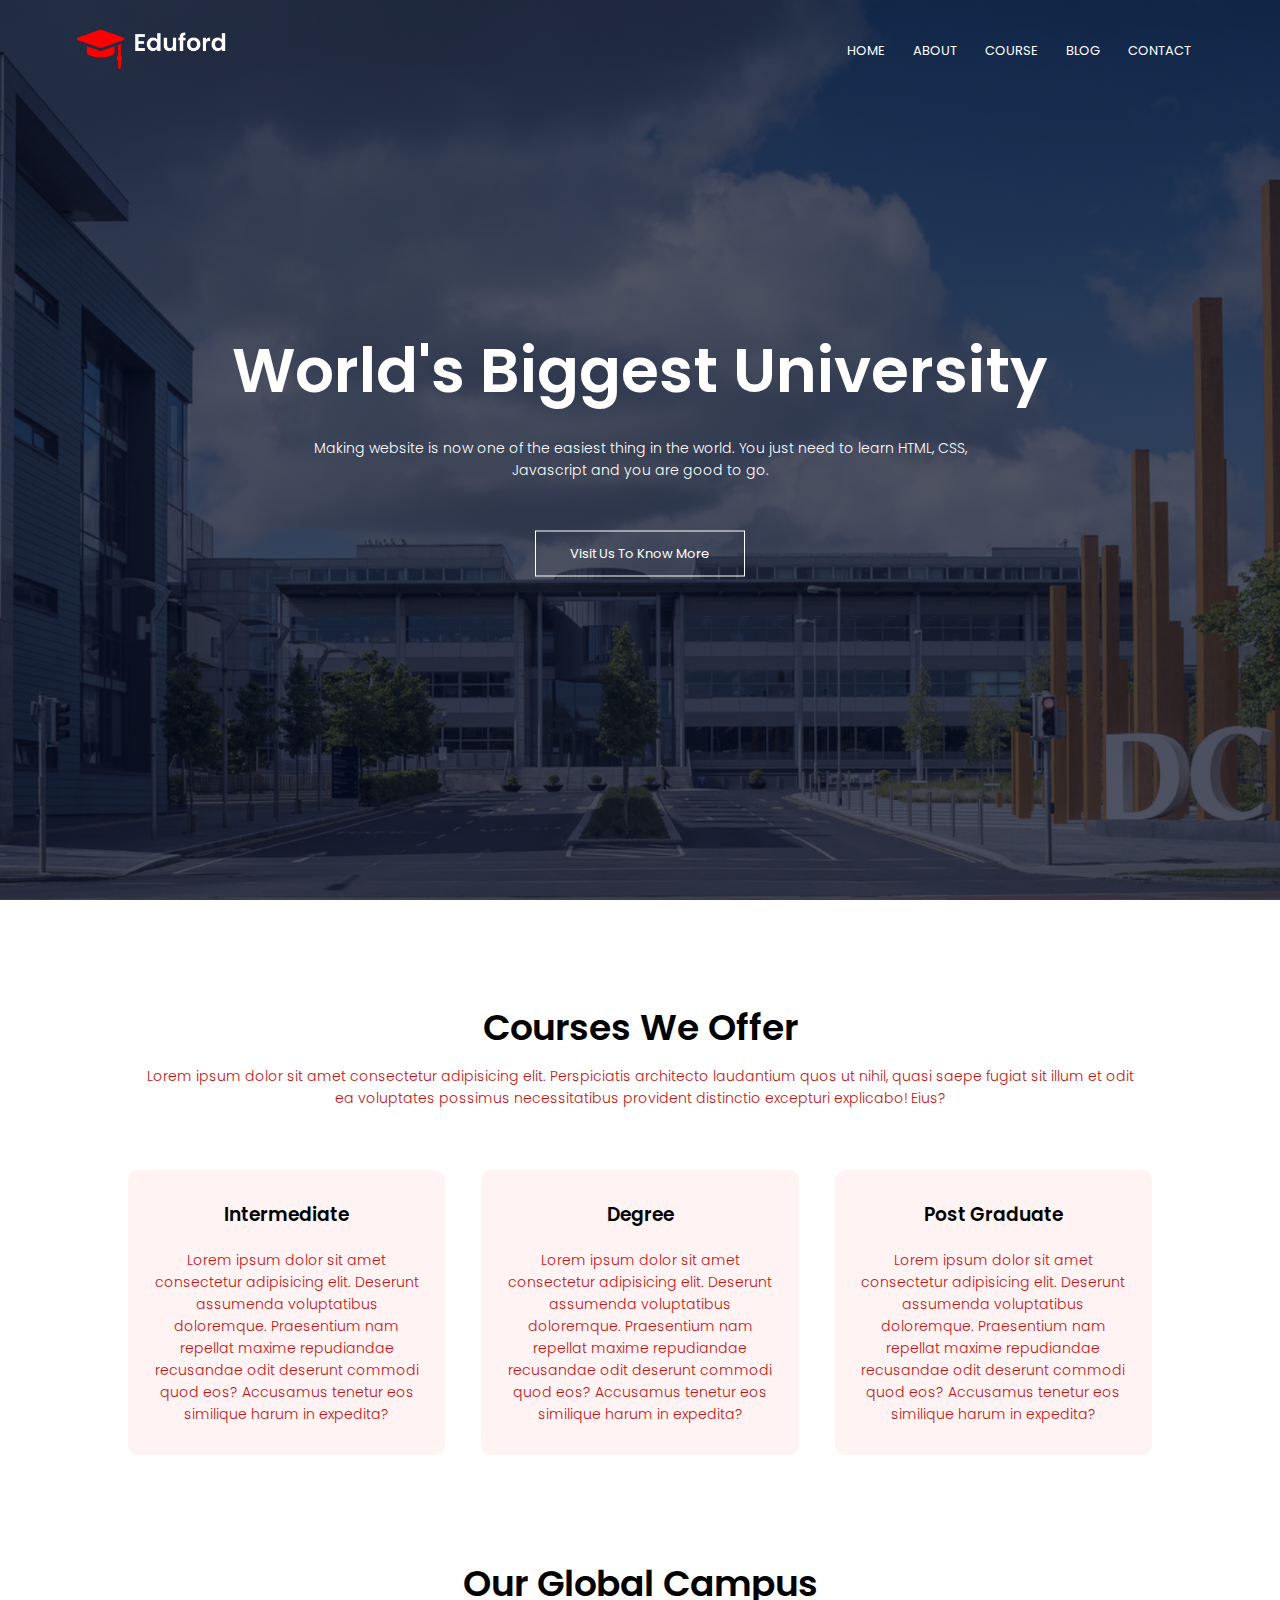
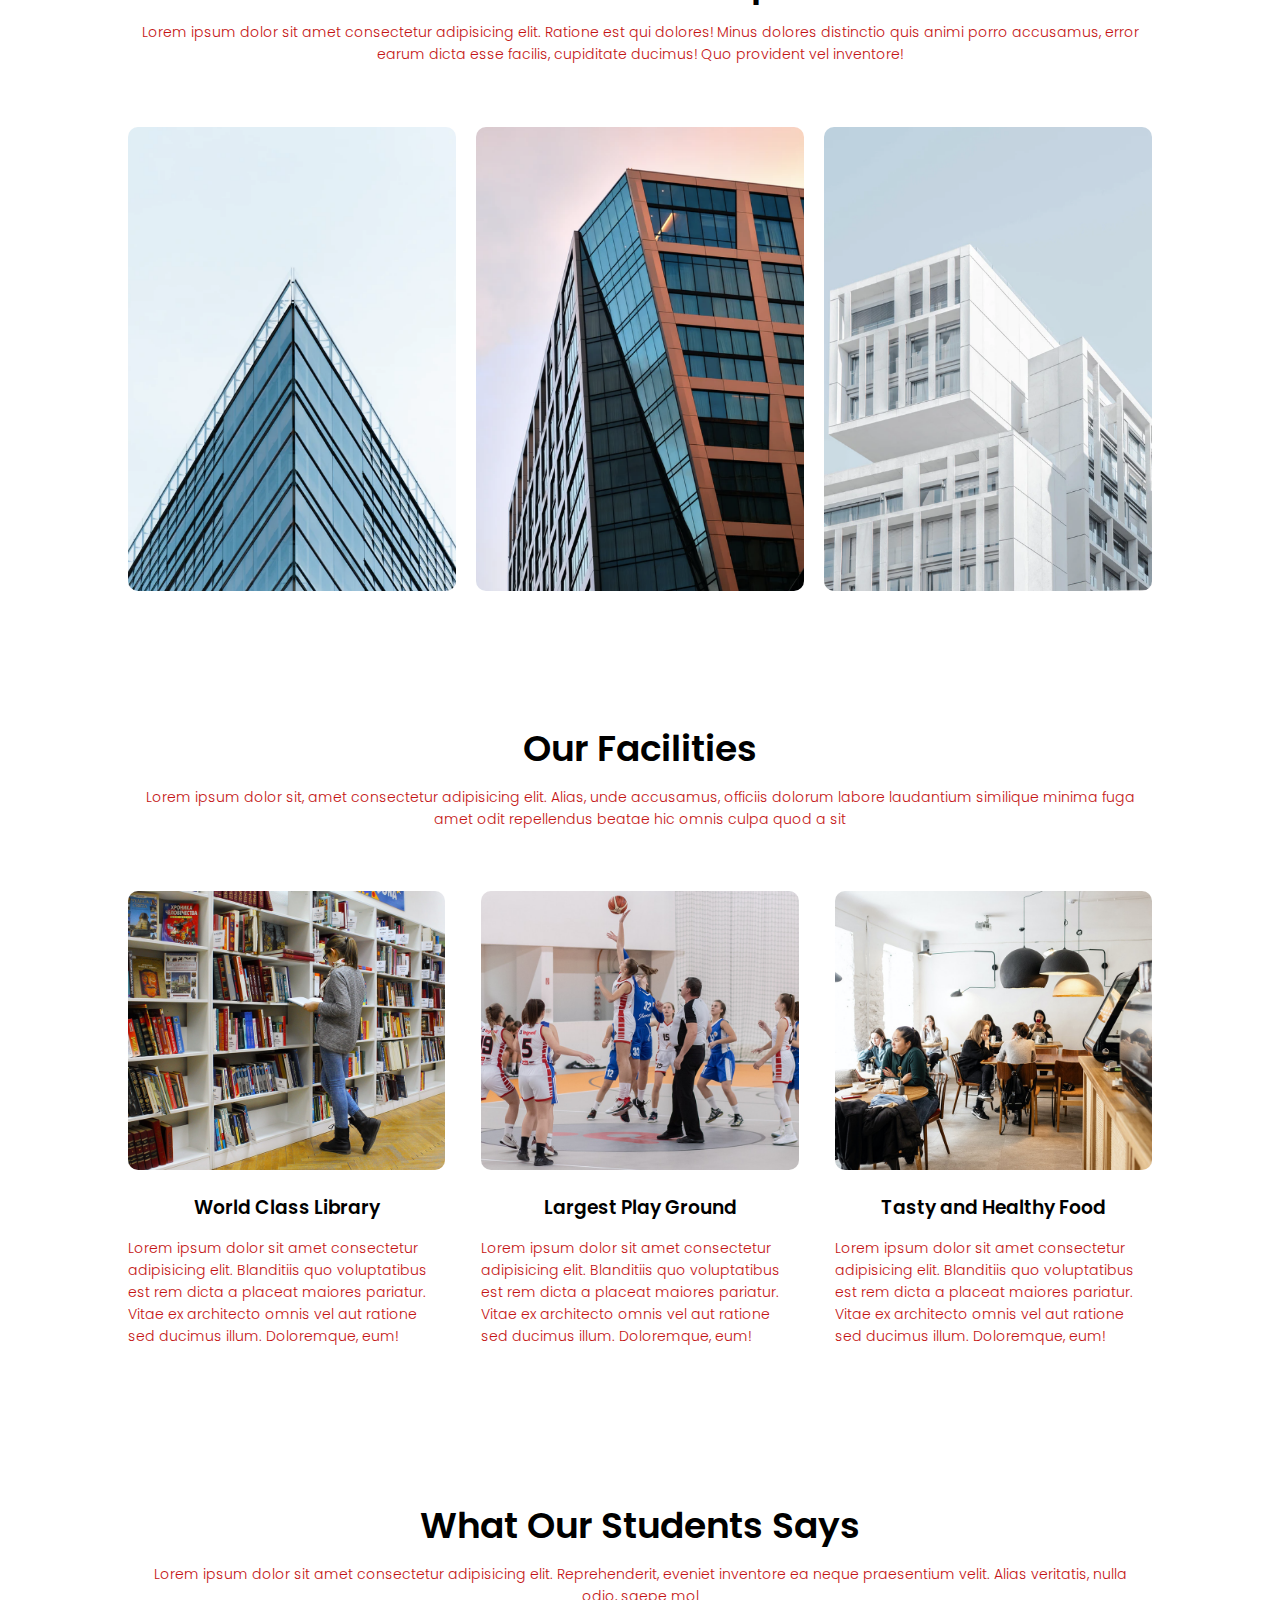
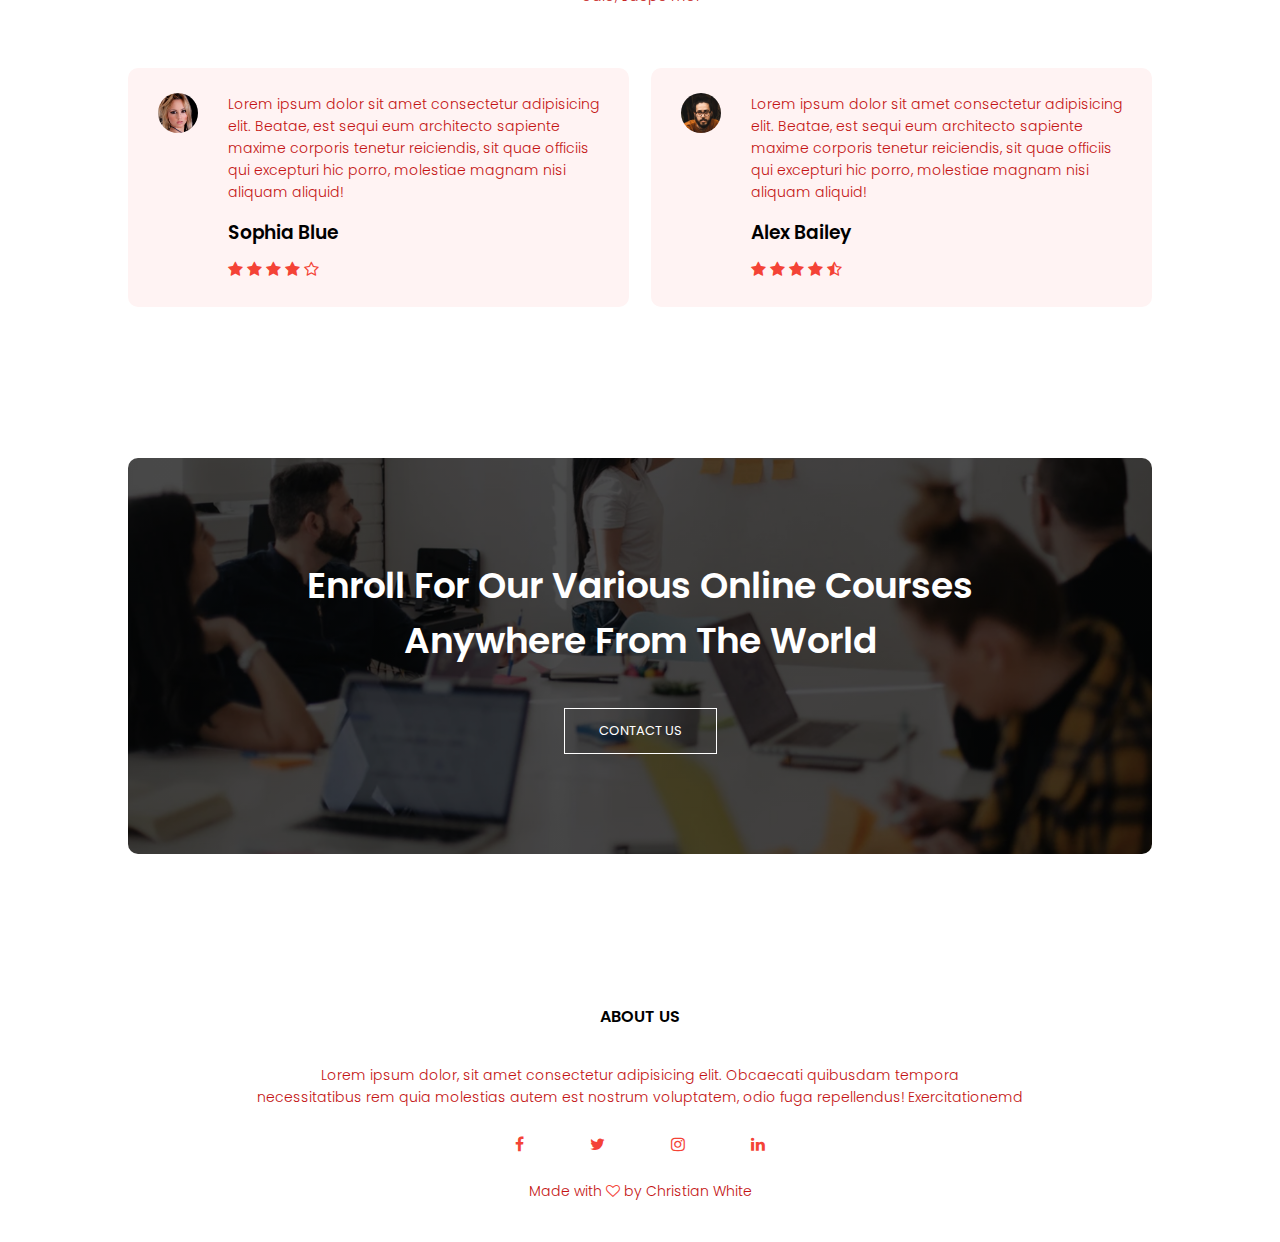
<file: index.html>
<!DOCTYPE html>
<html lang="en">
<head>
    <meta charset="UTF-8">
    <meta http-equiv="X-UA-Compatible" content="IE=edge">
    <meta name="viewport" content="width=device-width, initial-scale=1.0">
    <title>University of Chemistry</title>
    <link rel="stylesheet" href="styles.css">
    <link rel="preconnect" href="https://fonts.gstatic.com">
    <link href="https://fonts.googleapis.com/css2?family=Poppins:wght@200;400;600;700&display=swap" rel="stylesheet">
    <link rel="stylesheet" href="https://stackpath.bootstrapcdn.com/font-awesome/4.7.0/css/font-awesome.min.css">
</head>
<body>
    <section class="header">
        <nav>
            <a href="index.html"><img src="eduford_img/logo.png"></a>
            <div class="nav-links" id="navLinks">
                <i class="fa fa-times" onclick="hideMenu()"></i>
                <ul>
                    <li><a href="index.html">HOME</a></li>
                    <li><a href="about.html">ABOUT</a></li>
                    <li><a href="courses.html">COURSE</a></li>
                    <li><a href="blog.html">BLOG</a></li>
                    <li><a href="contact.html">CONTACT</a></li>
                </ul>
            </div>
            <i class="fa fa-bars" onclick="showMenu()"></i>
        </nav>

<div class="text-box">
    <h1>World's Biggest University</h1>
    <p>Making website is now one of the easiest thing in the world. You just need to learn HTML, CSS,<br> Javascript and you are good to go.</p>
    <a href="" class="hero-btn">Visit Us To Know More</a>
</div>


    </section>

    <!-------course------>

<section class="course">
    <h1>Courses We Offer</h1>
    <p>Lorem ipsum dolor sit amet consectetur adipisicing elit. Perspiciatis architecto laudantium quos ut nihil, quasi saepe fugiat sit illum et odit ea voluptates possimus necessitatibus provident distinctio excepturi explicabo! Eius?</p>

    <div class="row">
        <div class="course-col">
            <h3>Intermediate</h3>
            <p>Lorem ipsum dolor sit amet consectetur adipisicing elit. Deserunt assumenda voluptatibus doloremque. Praesentium nam repellat maxime repudiandae recusandae odit deserunt commodi quod eos? Accusamus tenetur eos similique harum in expedita?</p>
        </div>
        <div class="course-col">
            <h3>Degree</h3>
            <p>Lorem ipsum dolor sit amet consectetur adipisicing elit. Deserunt assumenda voluptatibus doloremque. Praesentium nam repellat maxime repudiandae recusandae odit deserunt commodi quod eos? Accusamus tenetur eos similique harum in expedita?</p>
        </div>
        <div class="course-col">
            <h3>Post Graduate</h3>
            <p>Lorem ipsum dolor sit amet consectetur adipisicing elit. Deserunt assumenda voluptatibus doloremque. Praesentium nam repellat maxime repudiandae recusandae odit deserunt commodi quod eos? Accusamus tenetur eos similique harum in expedita?</p>
        </div>
    </div>
</section>

<!-- -----campus---- -->

<section class="campus">
    <h1>Our Global Campus</h1>
    <p>Lorem ipsum dolor sit amet consectetur adipisicing elit. Ratione est qui dolores! Minus dolores distinctio quis animi porro accusamus, error earum dicta esse facilis, cupiditate ducimus! Quo provident vel inventore!</p>

    <div class="row">
        <div class="campus-col">
            <img src="eduford_img/london.png">
            <div class="layer">
                <h3>LONDON</h3>
            </div>
        </div>
        <div class="campus-col">
            <img src="eduford_img/newyork.png">
            <div class="layer">
                <h3>NEW YORK</h3>
            </div>
        </div>
        <div class="campus-col">
            <img src="eduford_img/washington.png">
            <div class="layer">
                <h3>WASHINGTON</h3>
            </div>
        </div>
    </div>

</section>


<!-- ------- Facilities ------ -->

<section class="facilities">
    <h1>Our Facilities</h1>
    <p>Lorem ipsum dolor sit, amet consectetur adipisicing elit. Alias, unde accusamus, officiis dolorum labore laudantium similique minima fuga amet odit repellendus beatae hic omnis culpa quod a sit</p>

    <div class="row">
        <div class="facilities-col">
            <img src="eduford_img/library.png" alt="">
            <h3>World Class Library</h3>
            <p>Lorem ipsum dolor sit amet consectetur adipisicing elit. Blanditiis quo voluptatibus est rem dicta a placeat maiores pariatur. Vitae ex architecto omnis vel aut ratione sed ducimus illum. Doloremque, eum!</p>
        </div>
        <div class="facilities-col">
            <img src="eduford_img/basketball.png" alt="">
            <h3>Largest Play Ground</h3>
            <p>Lorem ipsum dolor sit amet consectetur adipisicing elit. Blanditiis quo voluptatibus est rem dicta a placeat maiores pariatur. Vitae ex architecto omnis vel aut ratione sed ducimus illum. Doloremque, eum!</p>
        </div>
        <div class="facilities-col">
            <img src="eduford_img/cafeteria.png" alt="">
            <h3>Tasty and Healthy Food</h3>
            <p>Lorem ipsum dolor sit amet consectetur adipisicing elit. Blanditiis quo voluptatibus est rem dicta a placeat maiores pariatur. Vitae ex architecto omnis vel aut ratione sed ducimus illum. Doloremque, eum!</p>
        </div>
    </div>
</section>

<!-- ----- testimonials ---- -->

<section class="testimonials">
    <h1>What Our Students Says</h1>
    <p>Lorem ipsum dolor sit amet consectetur adipisicing elit. Reprehenderit, eveniet inventore ea neque praesentium velit. Alias veritatis, nulla odio, saepe mol</p>

    <div class="row">
        <div class="testimonial-col">
            <img src="eduford_img/user1.jpg">
            <div>
                <p>Lorem ipsum dolor sit amet consectetur adipisicing elit. Beatae, est sequi eum architecto sapiente maxime corporis tenetur reiciendis, sit quae officiis qui excepturi hic porro, molestiae magnam nisi aliquam aliquid!</p>
                <h3>Sophia Blue</h3>
                <i class="fa fa-star"></i>
                <i class="fa fa-star"></i>
                <i class="fa fa-star"></i>
                <i class="fa fa-star"></i>
                <i class="fa fa-star-o"></i>
            </div>
        </div>
        <div class="testimonial-col">
            <img src="eduford_img/user2.jpg">
            <div>
                <p>Lorem ipsum dolor sit amet consectetur adipisicing elit. Beatae, est sequi eum architecto sapiente maxime corporis tenetur reiciendis, sit quae officiis qui excepturi hic porro, molestiae magnam nisi aliquam aliquid!</p>
                <h3>Alex Bailey</h3>
                <i class="fa fa-star"></i>
                <i class="fa fa-star"></i>
                <i class="fa fa-star"></i>
                <i class="fa fa-star"></i>
                <i class="fa fa-star-half-o"></i>
            </div>
        </div>
    </div>
</section>

<!-- ----- Call To Action ------ -->

<section class="cta">
    <h1>Enroll For Our Various Online Courses <br> Anywhere From The World</h1>
    <a href="" class="hero-btn">CONTACT US</a>
</section>

<!-- ----- Footer ------ -->

<section class="footer">
    <h4>ABOUT US</h4>
    <p>Lorem ipsum dolor, sit amet consectetur adipisicing elit. Obcaecati quibusdam tempora <br> necessitatibus rem quia molestias autem est nostrum voluptatem, odio fuga repellendus! Exercitationemd</p>
    <div class="icons">
        <i class="fa fa-facebook"></i>
        <i class="fa fa-twitter"></i>
        <i class="fa fa-instagram"></i>
        <i class="fa fa-linkedin"></i> 
    </div>
    <p>Made with <i class="fa fa-heart-o"></i> by Christian White</p>
</section>








 <!------------JavaScript for Toggler Menu------------>   

<script>

    var navLinks = document.getElementById("navLinks");

    function showMenu(){
        navLinks.style.right = "0";
    }

    function hideMenu(){
        navLinks.style.right = "-200px";
    }

</script>
    
</body>
</html>
</file>
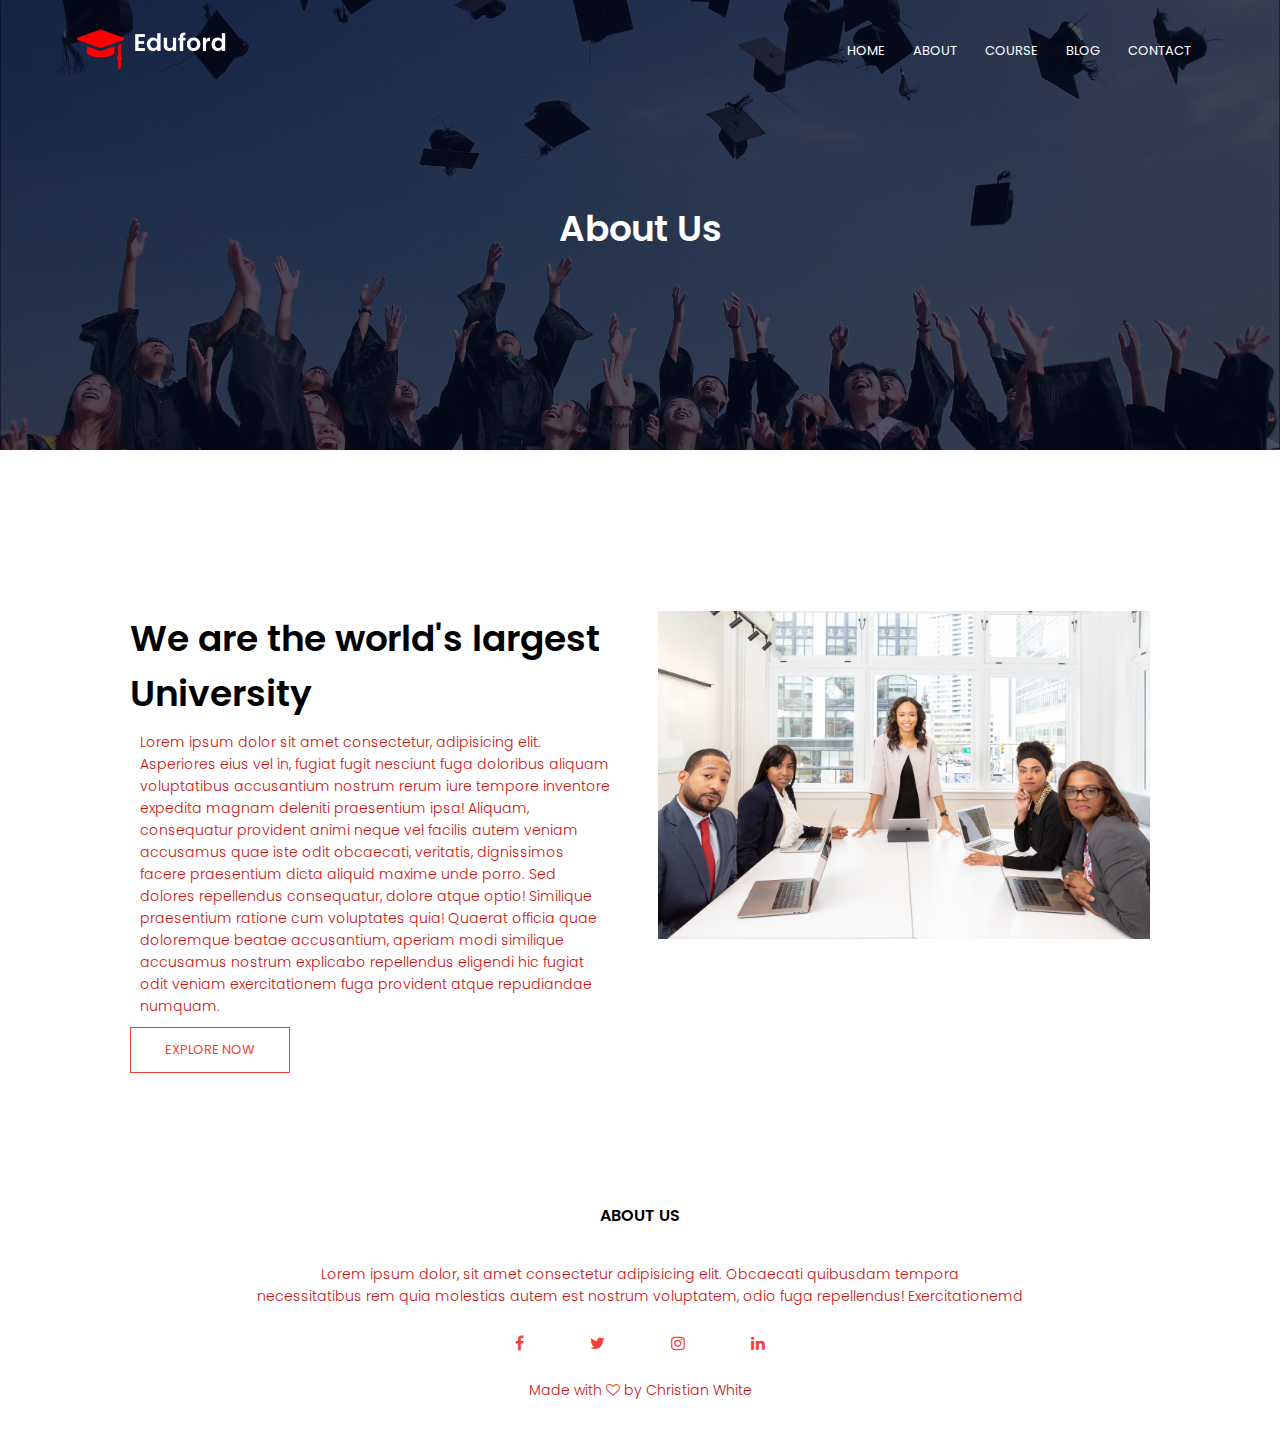
<file: about.html>
<!DOCTYPE html>
<html lang="en">
<head>
    <meta charset="UTF-8">
    <meta http-equiv="X-UA-Compatible" content="IE=edge">
    <meta name="viewport" content="width=device-width, initial-scale=1.0">
    <title>University of Chemistry</title>
    <link rel="stylesheet" href="styles.css">
    <link rel="preconnect" href="https://fonts.gstatic.com">
    <link href="https://fonts.googleapis.com/css2?family=Poppins:wght@200;400;600;700&display=swap" rel="stylesheet">
    <link rel="stylesheet" href="https://stackpath.bootstrapcdn.com/font-awesome/4.7.0/css/font-awesome.min.css">
</head>
<body>
    <section class="sub-header">
        <nav>
            <a href="index.html"><img src="eduford_img/logo.png"></a>
            <div class="nav-links" id="navLinks">
                <i class="fa fa-times" onclick="hideMenu()"></i>
                <ul>
                    <li><a href="index.html">HOME</a></li>
                    <li><a href="about.html">ABOUT</a></li>
                    <li><a href="courses.html">COURSE</a></li>
                    <li><a href="blog.html">BLOG</a></li>
                    <li><a href="contact.html">CONTACT</a></li>
                </ul>
            </div>
            <i class="fa fa-bars" onclick="showMenu()"></i>
        </nav>

<h1>About Us</h1>
 </section>

<!-- -------- about us content ------- -->

<section class="about-us">

    <div class="row">
        <div class="about-col">
            <h1>We are the world's largest University</h1>
                <p>Lorem ipsum dolor sit amet consectetur, adipisicing elit. Asperiores eius vel in, fugiat fugit nesciunt fuga doloribus aliquam voluptatibus accusantium nostrum rerum iure tempore inventore expedita magnam deleniti praesentium ipsa!
                Aliquam, consequatur provident animi neque vel facilis autem veniam accusamus quae iste odit obcaecati, veritatis, dignissimos facere praesentium dicta aliquid maxime unde porro. Sed dolores repellendus consequatur, dolore atque optio!
                Similique praesentium ratione cum voluptates quia! Quaerat officia quae doloremque beatae accusantium, aperiam modi similique accusamus nostrum explicabo repellendus eligendi hic fugiat odit veniam exercitationem fuga provident atque repudiandae numquam.
            </p>
                <a href=""  class="hero-btn red-btn">EXPLORE NOW</a>
                </div>
                <div class="about-col">
                    <img src="eduford_img/about.jpg">
                </div>
    </div>

</section>



<!-- ----- Footer ------ -->

<section class="footer">
    <h4>ABOUT US</h4>
    <p>Lorem ipsum dolor, sit amet consectetur adipisicing elit. Obcaecati quibusdam tempora <br> necessitatibus rem quia molestias autem est nostrum voluptatem, odio fuga repellendus! Exercitationemd</p>
    <div class="icons">
        <i class="fa fa-facebook"></i>
        <i class="fa fa-twitter"></i>
        <i class="fa fa-instagram"></i>
        <i class="fa fa-linkedin"></i> 
    </div>
    <p>Made with <i class="fa fa-heart-o"></i> by Christian White</p>
</section>








 <!------------JavaScript for Toggler Menu------------>   

<script>

    var navLinks = document.getElementById("navLinks");

    function showMenu(){
        navLinks.style.right = "0";
    }

    function hideMenu(){
        navLinks.style.right = "-200px";
    }

</script>
    
</body>
</html>
</file>
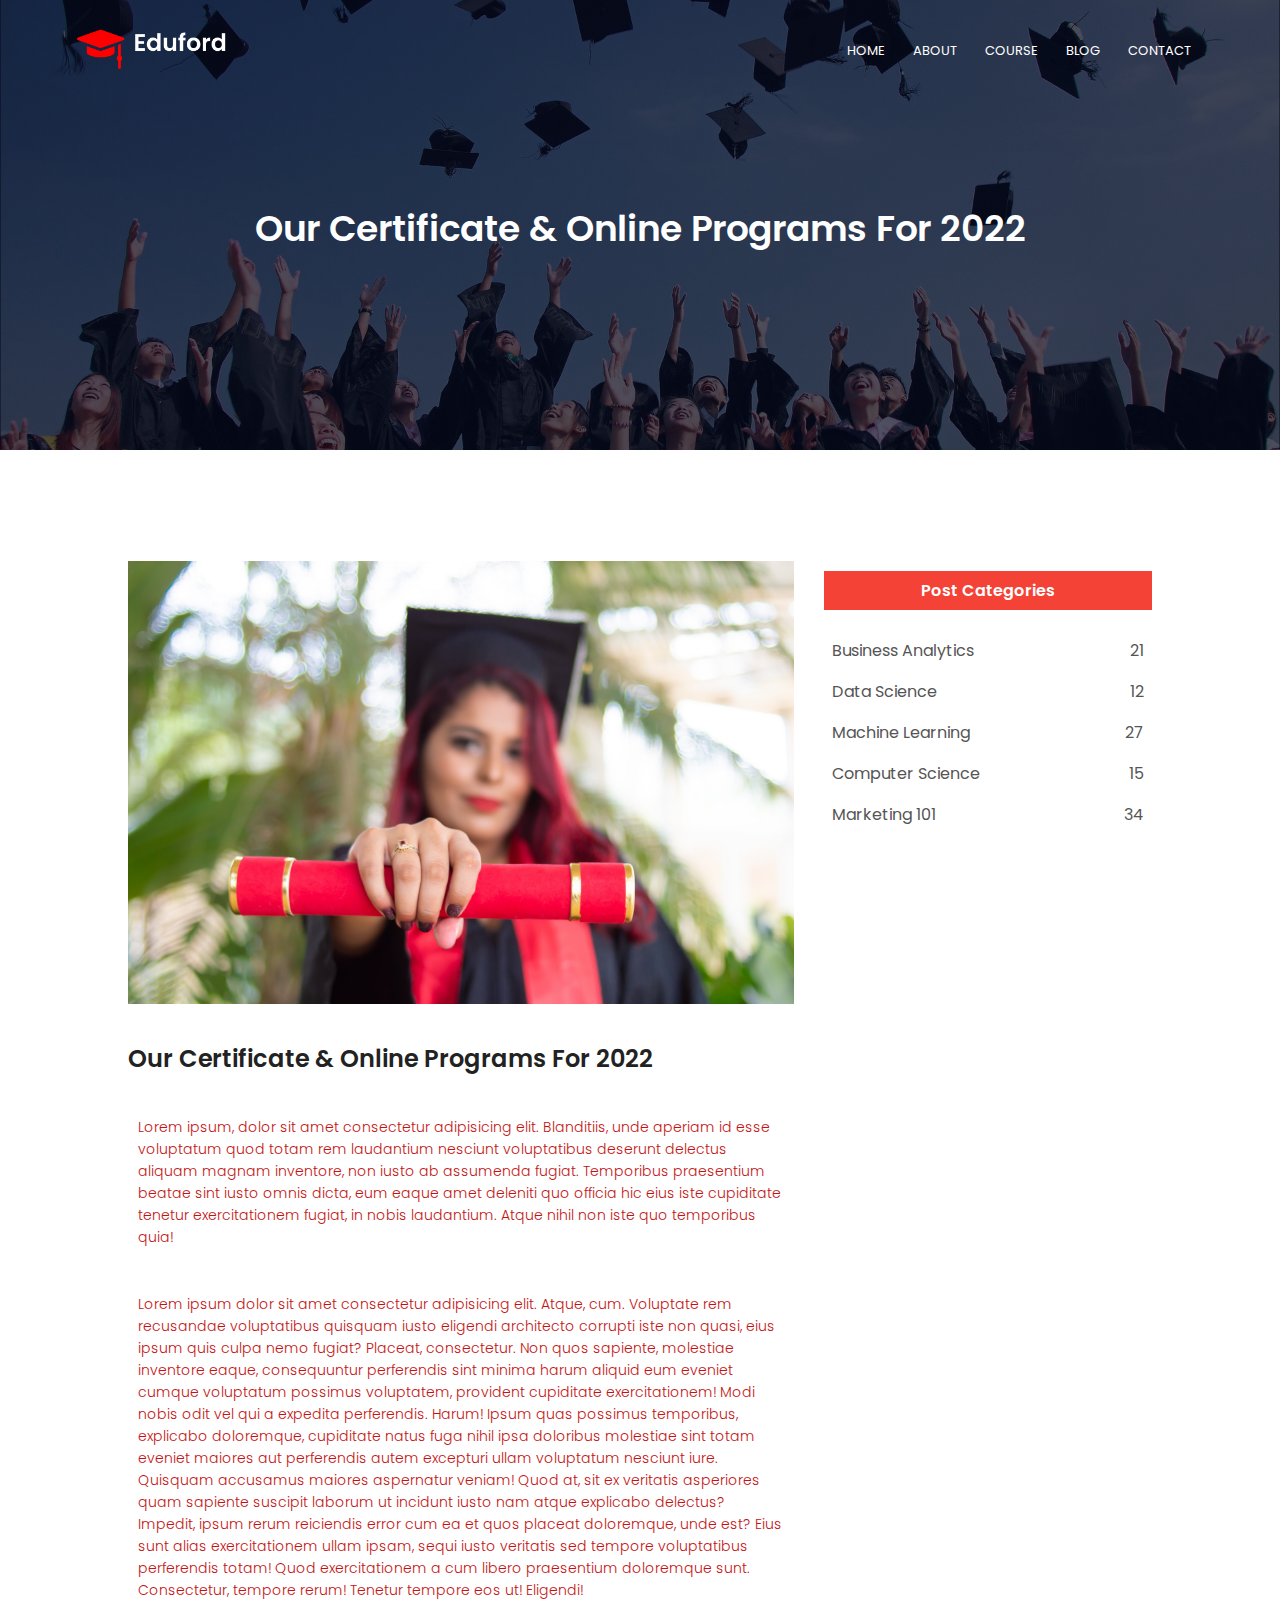
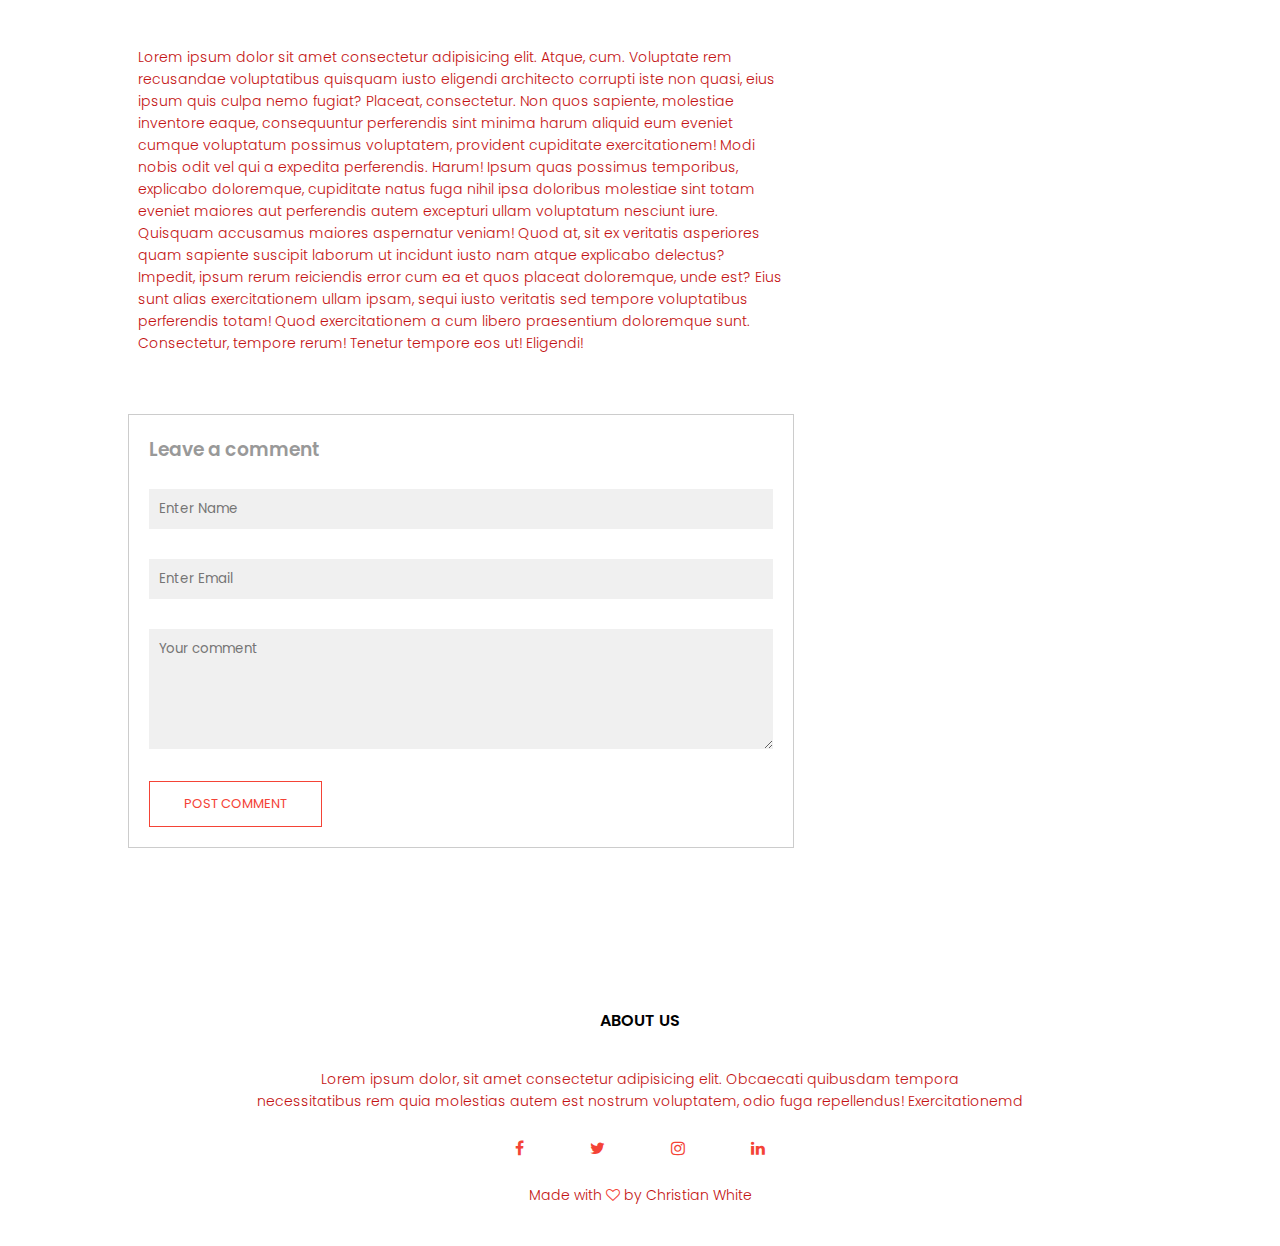
<file: blog.html>
<!DOCTYPE html>
<html lang="en">
<head>
    <meta charset="UTF-8">
    <meta http-equiv="X-UA-Compatible" content="IE=edge">
    <meta name="viewport" content="width=device-width, initial-scale=1.0">
    <title>University of Chemistry</title>
    <link rel="stylesheet" href="styles.css">
    <link rel="preconnect" href="https://fonts.gstatic.com">
    <link href="https://fonts.googleapis.com/css2?family=Poppins:wght@200;400;600;700&display=swap" rel="stylesheet">
    <link rel="stylesheet" href="https://stackpath.bootstrapcdn.com/font-awesome/4.7.0/css/font-awesome.min.css">
</head>
<body>
    <section class="sub-header">
        <nav>
            <a href="index.html"><img src="eduford_img/logo.png"></a>
            <div class="nav-links" id="navLinks">
                <i class="fa fa-times" onclick="hideMenu()"></i>
                <ul>
                    <li><a href="index.html">HOME</a></li>
                    <li><a href="about.html">ABOUT</a></li>
                    <li><a href="courses.html">COURSE</a></li>
                    <li><a href="blog.html">BLOG</a></li>
                    <li><a href="contact.html">CONTACT</a></li>
                </ul>
            </div>
            <i class="fa fa-bars" onclick="showMenu()"></i>
        </nav>

<h1>Our Certificate & Online Programs For 2022</h1>
 </section>

 <!-- ---------- blog page content --------- -->

 <section class="blog-content">

    <div class="row">
        <div class="blog-left">
            <img src="eduford_img/certificate.jpg" alt="">
            <h2>Our Certificate & Online Programs For 2022</h2>
            <p>Lorem ipsum, dolor sit amet consectetur adipisicing elit. Blanditiis, unde aperiam id esse voluptatum quod totam rem laudantium nesciunt voluptatibus deserunt delectus aliquam magnam inventore, non iusto ab assumenda fugiat.
            Temporibus praesentium beatae sint iusto omnis dicta, eum eaque amet deleniti quo officia hic eius iste cupiditate tenetur exercitationem fugiat, in nobis laudantium. Atque nihil non iste quo temporibus quia!</p>
            <br>
            <p>Lorem ipsum dolor sit amet consectetur adipisicing elit. Atque, cum. Voluptate rem recusandae voluptatibus quisquam iusto eligendi architecto corrupti iste non quasi, eius ipsum quis culpa nemo fugiat? Placeat, consectetur.
            Non quos sapiente, molestiae inventore eaque, consequuntur perferendis sint minima harum aliquid eum eveniet cumque voluptatum possimus voluptatem, provident cupiditate exercitationem! Modi nobis odit vel qui a expedita perferendis. Harum!
            Ipsum quas possimus temporibus, explicabo doloremque, cupiditate natus fuga nihil ipsa doloribus molestiae sint totam eveniet maiores aut perferendis autem excepturi ullam voluptatum nesciunt iure. Quisquam accusamus maiores aspernatur veniam!
            Quod at, sit ex veritatis asperiores quam sapiente suscipit laborum ut incidunt iusto nam atque explicabo delectus? Impedit, ipsum rerum reiciendis error cum ea et quos placeat doloremque, unde est?
            Eius sunt alias exercitationem ullam ipsam, sequi iusto veritatis sed tempore voluptatibus perferendis totam! Quod exercitationem a cum libero praesentium doloremque sunt. Consectetur, tempore rerum! Tenetur tempore eos ut! Eligendi!</p>
            <br>
            <p>Lorem ipsum dolor sit amet consectetur adipisicing elit. Atque, cum. Voluptate rem recusandae voluptatibus quisquam iusto eligendi architecto corrupti iste non quasi, eius ipsum quis culpa nemo fugiat? Placeat, consectetur.
                Non quos sapiente, molestiae inventore eaque, consequuntur perferendis sint minima harum aliquid eum eveniet cumque voluptatum possimus voluptatem, provident cupiditate exercitationem! Modi nobis odit vel qui a expedita perferendis. Harum!
                Ipsum quas possimus temporibus, explicabo doloremque, cupiditate natus fuga nihil ipsa doloribus molestiae sint totam eveniet maiores aut perferendis autem excepturi ullam voluptatum nesciunt iure. Quisquam accusamus maiores aspernatur veniam!
                Quod at, sit ex veritatis asperiores quam sapiente suscipit laborum ut incidunt iusto nam atque explicabo delectus? Impedit, ipsum rerum reiciendis error cum ea et quos placeat doloremque, unde est?
                Eius sunt alias exercitationem ullam ipsam, sequi iusto veritatis sed tempore voluptatibus perferendis totam! Quod exercitationem a cum libero praesentium doloremque sunt. Consectetur, tempore rerum! Tenetur tempore eos ut! Eligendi!</p>

                <div class="comment-box">
                    <h3>Leave a comment</h3>
                    
                    <form action="" class="comment-form">
                        <input type="text" placeholder="Enter Name">
                        <input type="Email" placeholder="Enter Email">
                        <textarea rows="5" placeholder="Your comment"></textarea>
                        <button type="submit" class="hero-btn red-btn">POST COMMENT</button>
                    </form>
                </div>

   

        </div>
        <div class="blog-right">
            <h3>Post Categories</h3>
            <div>
                <span>Business Analytics</span>
                <span>21</span>
            </div>
            <div>
                <span>Data Science</span>
                <span>12</span>
            </div>
            <div>
                <span>Machine Learning</span>
                <span>27</span>
            </div>
            <div>
                <span>Computer Science</span>
                <span>15</span>
            </div>
            <div>
                <span>Marketing 101</span>
                <span>34</span>
            </div>
            
        </div>
    </div>


 </section>


<!-- ----- Footer ------ -->

<section class="footer">
    <h4>ABOUT US</h4>
    <p>Lorem ipsum dolor, sit amet consectetur adipisicing elit. Obcaecati quibusdam tempora <br> necessitatibus rem quia molestias autem est nostrum voluptatem, odio fuga repellendus! Exercitationemd</p>
    <div class="icons">
        <i class="fa fa-facebook"></i>
        <i class="fa fa-twitter"></i>
        <i class="fa fa-instagram"></i>
        <i class="fa fa-linkedin"></i> 
    </div>
    <p>Made with <i class="fa fa-heart-o"></i> by Christian White</p>
</section>








 <!------------JavaScript for Toggler Menu------------>   

<script>

    var navLinks = document.getElementById("navLinks");

    function showMenu(){
        navLinks.style.right = "0";
    }

    function hideMenu(){
        navLinks.style.right = "-200px";
    }

</script>
    
</body>
</html>
</file>
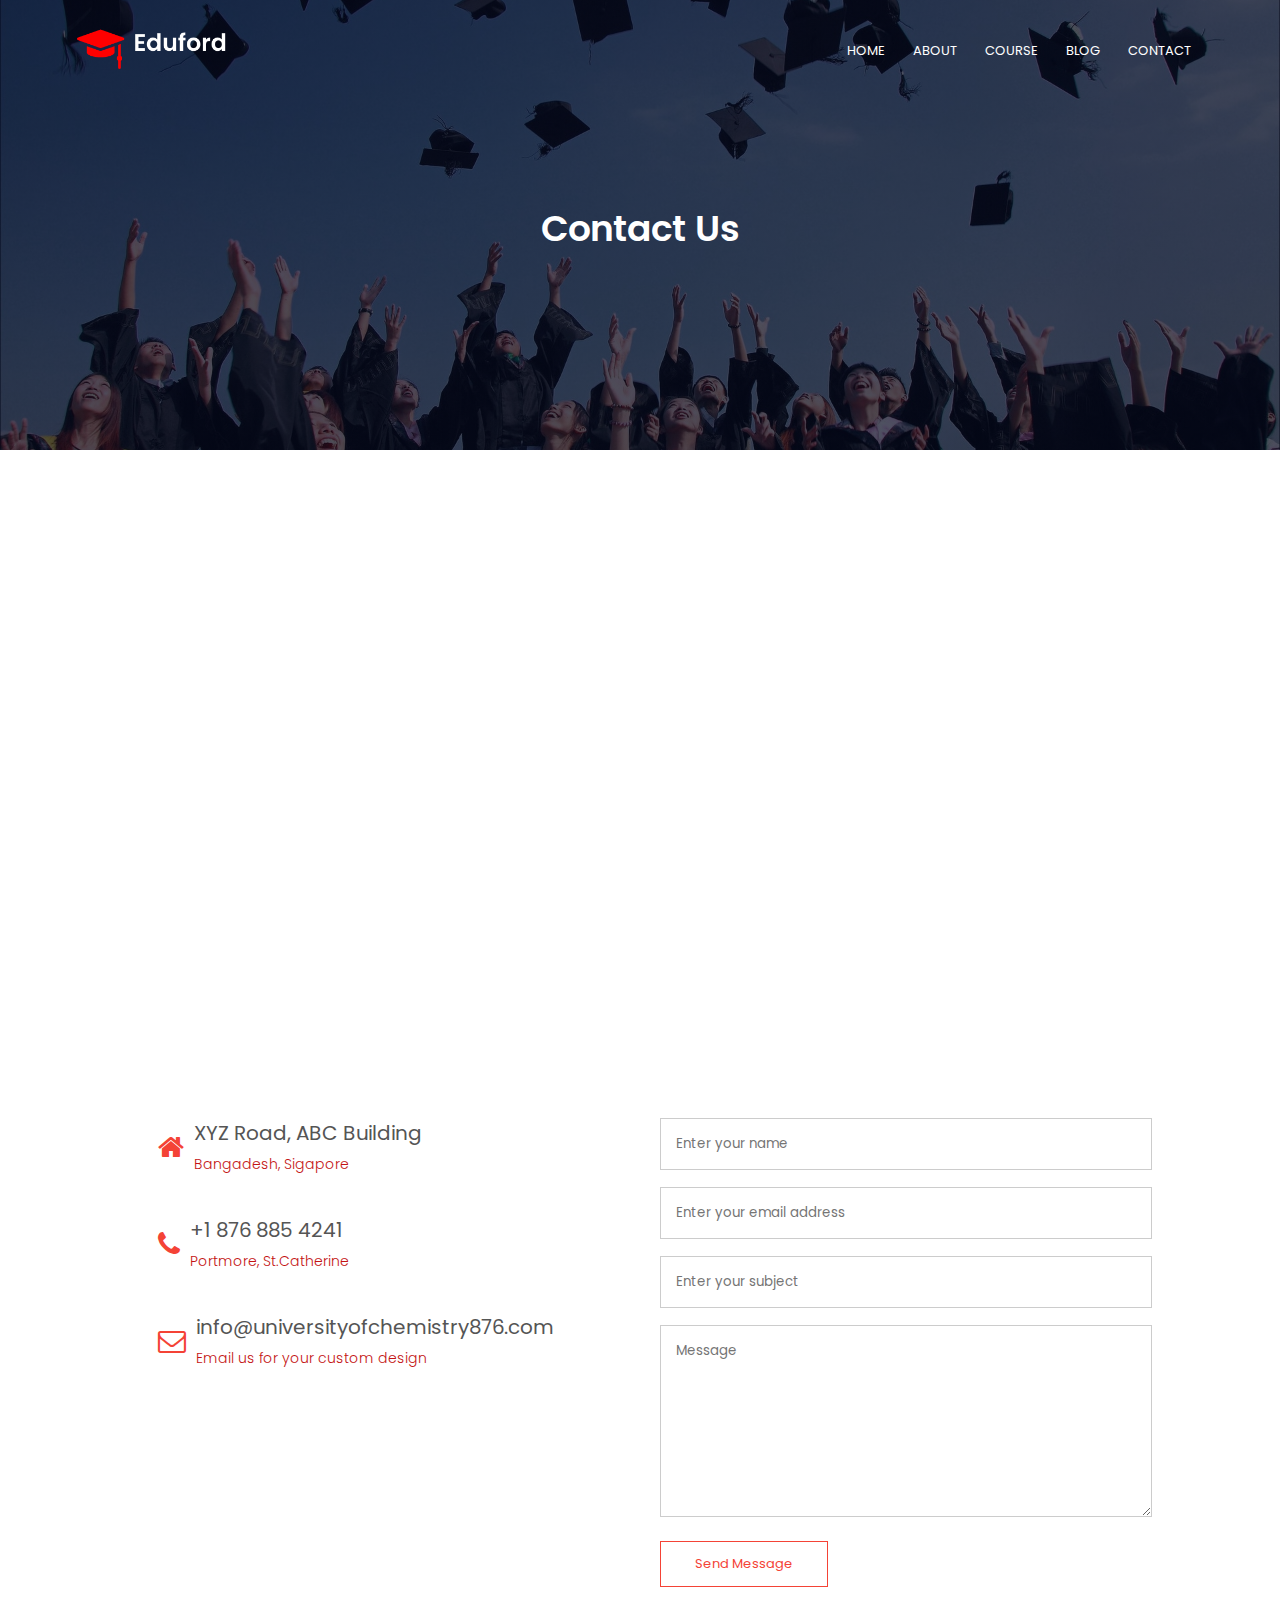
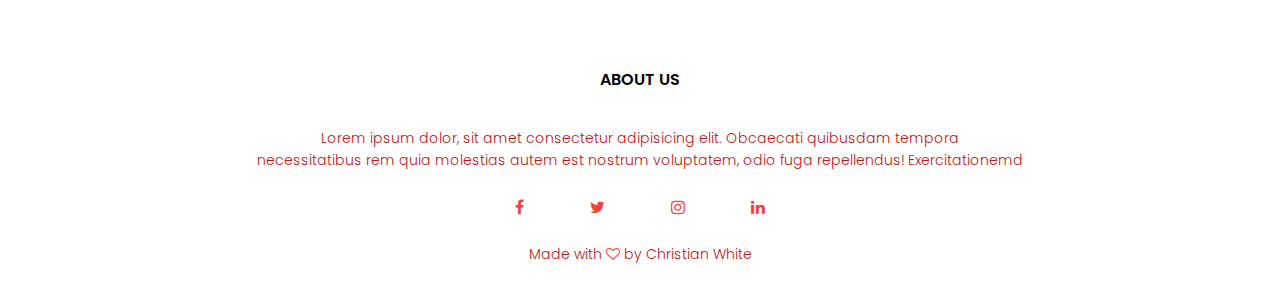
<file: contact.html>
<!DOCTYPE html>
<html lang="en">
  <head>
    <meta charset="UTF-8" />
    <meta http-equiv="X-UA-Compatible" content="IE=edge" />
    <meta name="viewport" content="width=device-width, initial-scale=1.0" />
    <title>University of Chemistry</title>
    <link rel="stylesheet" href="styles.css" />
    <link rel="preconnect" href="https://fonts.gstatic.com" />
    <link
      href="https://fonts.googleapis.com/css2?family=Poppins:wght@200;400;600;700&display=swap"
      rel="stylesheet"
    />
    <link
      rel="stylesheet"
      href="https://stackpath.bootstrapcdn.com/font-awesome/4.7.0/css/font-awesome.min.css"
    />
  </head>
  <body>
    <section class="sub-header">
      <nav>
        <a href="index.html"><img src="eduford_img/logo.png" /></a>
        <div class="nav-links" id="navLinks">
          <i class="fa fa-times" onclick="hideMenu()"></i>
          <ul>
            <li><a href="index.html">HOME</a></li>
            <li><a href="about.html">ABOUT</a></li>
            <li><a href="courses.html">COURSE</a></li>
            <li><a href="blog.html">BLOG</a></li>
            <li><a href="contact.html">CONTACT</a></li>
          </ul>
        </div>
        <i class="fa fa-bars" onclick="showMenu()"></i>
      </nav>

      <h1>Contact Us</h1>
    </section>

    <!-- -------- Contact us ------- -->

    <section class="location">
      <iframe
        src="https://www.google.com/maps/embed?pb=!1m18!1m12!1m3!1d3794.4154425129846!2d-76.74902468560933!3d18.005913489411384!2m3!1f0!2f0!3f0!3m2!1i1024!2i768!4f13.1!3m3!1m2!1s0x8edb3f25665dbaa7%3A0xe9751e003ca27e7!2sUniversity%20of%20the%20West%20Indies!5e0!3m2!1sen!2sjm!4v1638096923039!5m2!1sen!2sjm"
        width="600"
        height="450"
        style="border: 0"
        allowfullscreen=""
        loading="lazy"
      ></iframe>
    </section>

    <!-- -------------------- Page icons -------------- -->

    <section class="contact-us">
      <div class="row">
        <div class="contact-col">
          <div>
            <i class="fa fa-home"></i>
            <span>
              <h5>XYZ Road, ABC Building</h5>
              <p>Bangadesh, Sigapore</p>
            </span>
          </div>

          <div>
            <i class="fa fa-phone"></i>
            <span>
              <h5>+1 876 885 4241</h5>
              <p>Portmore, St.Catherine</p>
            </span>
          </div>

          <div>
            <i class="fa fa-envelope-o"></i>
            <span>
              <h5>info@universityofchemistry876.com</h5>
              <p>Email us for your custom design</p>
            </span>
          </div>
        </div>

        <div class="contact-col">

            <form action="form-handler.php" method="post">
                <input type="text" name="name" placeholder='Enter your name' required>
                <input type="eamil" name="email" placeholder='Enter your email address' required>
                <input type="text" name="subject" placeholder='Enter your subject' required>
                <textarea rows="8" name="message" placeholder="Message" required></textarea>
                <button type="submit" class="hero-btn red-btn">Send Message</button>
            </form>

        </div>
      </div>
    </section>

    <!-- ----- Footer ------ -->

    <section class="footer">
      <h4>ABOUT US</h4>
      <p>
        Lorem ipsum dolor, sit amet consectetur adipisicing elit. Obcaecati
        quibusdam tempora <br />
        necessitatibus rem quia molestias autem est nostrum voluptatem, odio
        fuga repellendus! Exercitationemd
      </p>
      <div class="icons">
        <i class="fa fa-facebook"></i>
        <i class="fa fa-twitter"></i>
        <i class="fa fa-instagram"></i>
        <i class="fa fa-linkedin"></i>
      </div>
      <p>Made with <i class="fa fa-heart-o"></i> by Christian White</p>
    </section>

    <!------------JavaScript for Toggler Menu------------>

    <script>
      var navLinks = document.getElementById("navLinks");

      function showMenu() {
        navLinks.style.right = "0";
      }

      function hideMenu() {
        navLinks.style.right = "-200px";
      }
    </script>
  </body>
</html>
</file>
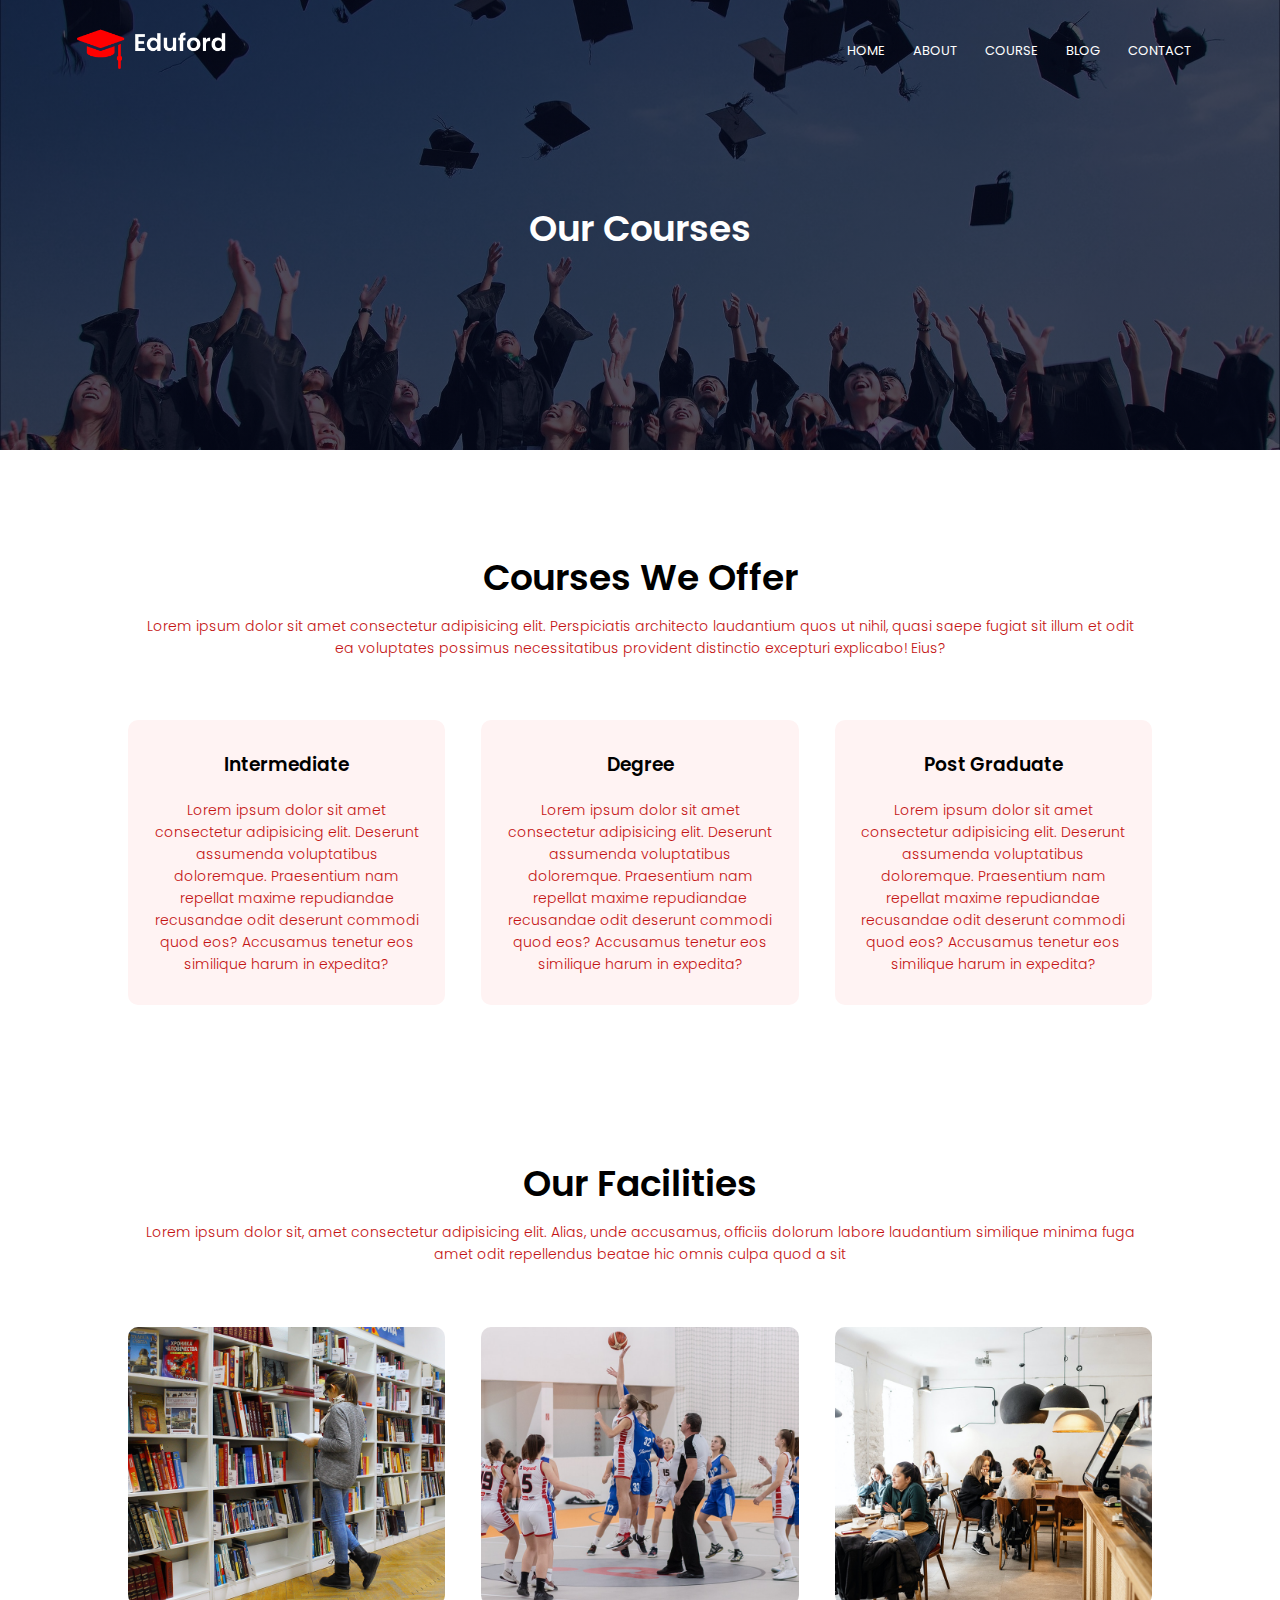
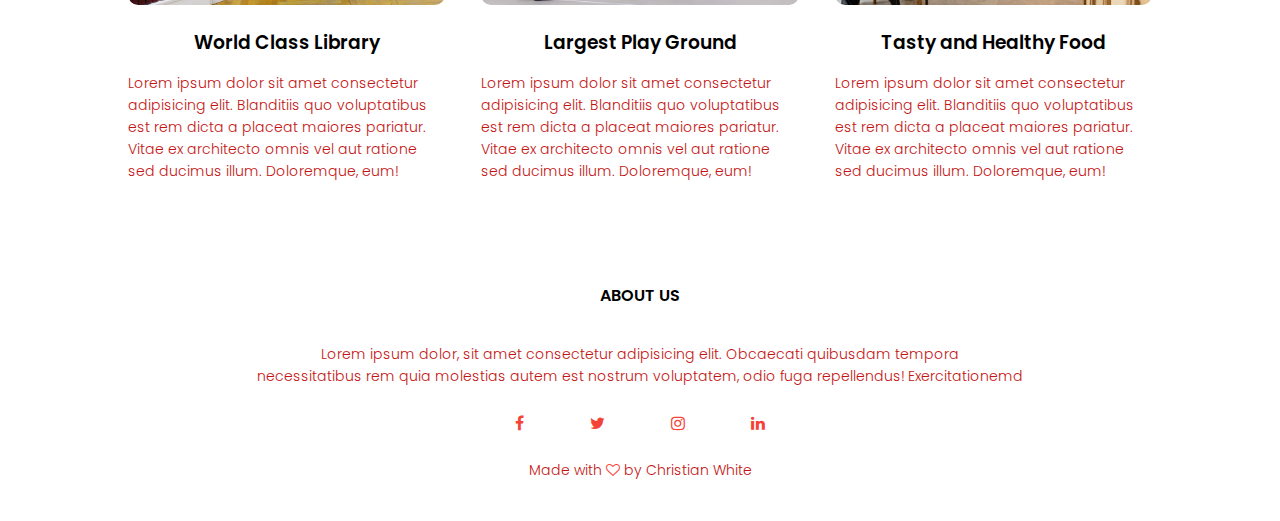
<file: courses.html>
<!DOCTYPE html>
<html lang="en">
<head>
    <meta charset="UTF-8">
    <meta http-equiv="X-UA-Compatible" content="IE=edge">
    <meta name="viewport" content="width=device-width, initial-scale=1.0">
    <title>University of Chemistry</title>
    <link rel="stylesheet" href="styles.css">
    <link rel="preconnect" href="https://fonts.gstatic.com">
    <link href="https://fonts.googleapis.com/css2?family=Poppins:wght@200;400;600;700&display=swap" rel="stylesheet">
    <link rel="stylesheet" href="https://stackpath.bootstrapcdn.com/font-awesome/4.7.0/css/font-awesome.min.css">
</head>
<body>
    <section class="sub-header">
        <nav>
            <a href="index.html"><img src="eduford_img/logo.png"></a>
            <div class="nav-links" id="navLinks">
                <i class="fa fa-times" onclick="hideMenu()"></i>
                <ul>
                    <li><a href="index.html">HOME</a></li>
                    <li><a href="about.html">ABOUT</a></li>
                    <li><a href="courses.html">COURSE</a></li>
                    <li><a href="blog.html">BLOG</a></li>
                    <li><a href="contact.html">CONTACT</a></li>
                </ul>
            </div>
            <i class="fa fa-bars" onclick="showMenu()"></i>
        </nav>

<h1>Our Courses</h1>
 </section>

<!-- -------- Courses ------- -->

<section class="course">
    <h1>Courses We Offer</h1>
    <p>Lorem ipsum dolor sit amet consectetur adipisicing elit. Perspiciatis architecto laudantium quos ut nihil, quasi saepe fugiat sit illum et odit ea voluptates possimus necessitatibus provident distinctio excepturi explicabo! Eius?</p>

    <div class="row">
        <div class="course-col">
            <h3>Intermediate</h3>
            <p>Lorem ipsum dolor sit amet consectetur adipisicing elit. Deserunt assumenda voluptatibus doloremque. Praesentium nam repellat maxime repudiandae recusandae odit deserunt commodi quod eos? Accusamus tenetur eos similique harum in expedita?</p>
        </div>
        <div class="course-col">
            <h3>Degree</h3>
            <p>Lorem ipsum dolor sit amet consectetur adipisicing elit. Deserunt assumenda voluptatibus doloremque. Praesentium nam repellat maxime repudiandae recusandae odit deserunt commodi quod eos? Accusamus tenetur eos similique harum in expedita?</p>
        </div>
        <div class="course-col">
            <h3>Post Graduate</h3>
            <p>Lorem ipsum dolor sit amet consectetur adipisicing elit. Deserunt assumenda voluptatibus doloremque. Praesentium nam repellat maxime repudiandae recusandae odit deserunt commodi quod eos? Accusamus tenetur eos similique harum in expedita?</p>
        </div>
    </div>
</section>

<!-- ----------- Facilities --------- -->

<section class="facilities">
    <h1>Our Facilities</h1>
    <p>Lorem ipsum dolor sit, amet consectetur adipisicing elit. Alias, unde accusamus, officiis dolorum labore laudantium similique minima fuga amet odit repellendus beatae hic omnis culpa quod a sit</p>

    <div class="row">
        <div class="facilities-col">
            <img src="eduford_img/library.png" alt="">
            <h3>World Class Library</h3>
            <p>Lorem ipsum dolor sit amet consectetur adipisicing elit. Blanditiis quo voluptatibus est rem dicta a placeat maiores pariatur. Vitae ex architecto omnis vel aut ratione sed ducimus illum. Doloremque, eum!</p>
        </div>
        <div class="facilities-col">
            <img src="eduford_img/basketball.png" alt="">
            <h3>Largest Play Ground</h3>
            <p>Lorem ipsum dolor sit amet consectetur adipisicing elit. Blanditiis quo voluptatibus est rem dicta a placeat maiores pariatur. Vitae ex architecto omnis vel aut ratione sed ducimus illum. Doloremque, eum!</p>
        </div>
        <div class="facilities-col">
            <img src="eduford_img/cafeteria.png" alt="">
            <h3>Tasty and Healthy Food</h3>
            <p>Lorem ipsum dolor sit amet consectetur adipisicing elit. Blanditiis quo voluptatibus est rem dicta a placeat maiores pariatur. Vitae ex architecto omnis vel aut ratione sed ducimus illum. Doloremque, eum!</p>
        </div>
    </div>
</section>




<!-- ----- Footer ------ -->

<section class="footer">
    <h4>ABOUT US</h4>
    <p>Lorem ipsum dolor, sit amet consectetur adipisicing elit. Obcaecati quibusdam tempora <br> necessitatibus rem quia molestias autem est nostrum voluptatem, odio fuga repellendus! Exercitationemd</p>
    <div class="icons">
        <i class="fa fa-facebook"></i>
        <i class="fa fa-twitter"></i>
        <i class="fa fa-instagram"></i>
        <i class="fa fa-linkedin"></i> 
    </div>
    <p>Made with <i class="fa fa-heart-o"></i> by Christian White</p>
</section>








 <!------------JavaScript for Toggler Menu------------>   

<script>

    var navLinks = document.getElementById("navLinks");

    function showMenu(){
        navLinks.style.right = "0";
    }

    function hideMenu(){
        navLinks.style.right = "-200px";
    }

</script>
    
</body>
</html>
</file>
<file: styles.css>
* {
  margin: 0;
  padding: 0;
  font-family: "Poppins", sans-serif;
}

.header {
  min-height: 100vh;
  width: 100%;
  background-image: linear-gradient(rgba(4, 9, 30, 0.7), rgba(4, 9, 30, 0.7)),
    url(eduford_img/banner.png);
  background-position: center;
  background-size: cover;
  position: relative;
}

nav {
  display: flex;
  padding: 2% 6%;
  justify-content: space-between;
  align-items: center;
}

nav img {
  width: 150px;
}

.nav-links {
  flex: 1;
  text-align: right;
}

.nav-links ul li {
  list-style: none;
  display: inline-block;
  padding: 8px 12px;
  position: relative;
}

.nav-links ul li a {
  color: #fff;
  text-decoration: none;
  font-size: 13px;
}

.nav-links ul li::after {
  content: "";
  width: 0%;
  height: 2px;
  background: #f44336;
  display: block;
  margin: auto;
  transition: 0.5s;
}
.nav-links ul li:hover::after {
  width: 100%;
}
.text-box {
  width: 90%;
  color: #fff;
  position: absolute;
  top: 50%;
  left: 50%;
  transform: translate(-50%, -50%);
  text-align: center;
}
.text-box h1 {
  font-size: 62px;
}
.text-box p {
  margin: 10px 0 40px;
  font-size: 14px;
  color: #fff;
}
.hero-btn {
  display: inline-block;
  text-decoration: none;
  color: #fff;
  border: 1px solid #fff;
  padding: 12px 34px;
  font-size: 13px;
  background: transparent;
  position: relative;
  cursor: pointer;
}
.hero-btn:hover {
  border: 1px solid #f44336;
  background: #f44336;
  transition: 1s;
}

nav .fa {
  display: none;
}

@media (max-width: 700px) {
  .text-box h1 {
    font-size: 20px;
  }
  .nav-links ul li {
    display: block;
  }
  .nav-links {
    position: fixed;
    background: #f44336;
    height: 100vh;
    width: 200px;
    top: 0;
    right: -200px;
    text-align: left;
    z-index: 2;
    transition: 1s;
  }
  nav .fa {
    display: block;
    color: #fff;
    margin: 10px;
    font-size: 22px;
    cursor: pointer;
  }
  .nav-links ul {
    padding: 30px;
  }
}

/* -------course ---- */

.course {
  width: 80%;
  margin: auto;
  text-align: center;
  padding-top: 100px;
}
h1 {
  font-size: 36px;
  font-weight: 600;
}

p {
  color: rgb(196, 19, 19);
  font-size: 14px;
  font-weight: 300;
  line-height: 22px;
  padding: 10px;
}

.row {
  margin-top: 5%;
  display: flex;
  justify-content: space-between;
}

.course-col{
    flex-basis: 31%;
    background: #fff3f3;
    border-radius: 10px;
    margin-bottom: 5%;
    padding: 20px 12px;
    box-sizing: border-box;
    transition: 0.5s;
}

h3{
    text-align: center;
    font-weight: 600;
    margin: 10px 0;
}
.course-col:hover{
    box-shadow: 0 0 20px 0px rgba(0,0,0,0.2);
}
@media(max-width: 700px){
    .row{
        flex-direction: column;
    }
}

/* -------campus---- */

.campus{
    width: 80%;
    margin: auto;
    text-align: center;
    padding-top: 50px;
}
.campus-col{
    flex-basis: 32%;
    border-radius: 10px;
    margin-bottom: 30px;
    position: relative;
    overflow: hidden;
}

.campus-col img{
    width: 100%;
    display: block;
}

.layer{
    background: transparent;
    height: 100%;
    width: 100%;
    position: absolute;
    top: 0;
    left: 0;
    transition: 0.5s;
}

.layer:hover{
    background: rgba(226,0,0,0.7);
}

.layer h3{
    width: 100%;
    font-weight: 500;
    color: #fff;
    font-size: 26px;
    bottom: 0;
    left: 50%;
    transform: translateX(-50%);
    position: absolute;
    opacity: 0;
    transition: 0.5s;
}
.layer:hover h3{
    bottom: 49%;
    opacity: 1;
}

/* --------- facilites ----- */

.facilities{
    width: 80%;
    margin: auto;
    text-align: center;
    padding-top: 100px;
}
.facilities-col{
    flex-basis: 31%;
    border-radius: 10px;
    margin-bottom: 5%;
    text-align: left;
}
.facilities-col img{
    width: 100%;
    border-radius: 10px;
}
.facilities-col p{
    padding: 0;
}

.facilities-col h3{
    margin-top: 16px;
    margin-bottom: 15px;
    text-align: center;
}

/* ------- testimonials ------ */

.testimonials{
    width: 80%;
    margin: auto;
    padding-top: 100px;
    text-align: center;
}
.testimonial-col{
    flex-basis: 44%;
    border-radius: 10px;
    margin-bottom: 5%;
    text-align: left;
    background: #fff3f3;
    padding: 25px;
    cursor: pointer;
    display: flex;
}
.testimonial-col img{
    height: 40px;   
    margin-left: 5px;
    margin-right: 30px;
    border-radius: 50%
}
.testimonial-col p{
    padding: 0;
}
.testimonial-col h3{
    margin-top: 15px;
    text-align: left;
}
.testimonial-col .fa{
    color: #f44336;
}
@media(max-width: 700px){
    .testimonial-col img{  
        margin-left: 0px;
        margin-right: 15px;
        
    }
}

/* ------- call to action ----- */

.cta{
    margin: 100px auto;
    width: 80%;
    background-image: linear-gradient(rgba(0,0,0,0.7),rgba(0,0,0,0.7)),url(eduford_img/banner2.jpg);
    background-position: center;
    background-size: cover;
    border-radius: 10px;
    text-align: center;
    padding: 100px 0;
}

.cta h1{
    color:#fff;
    margin-bottom: 40px;
    padding: 0;
}

@media(max-width: 700px){
    .cta h1{
        font-size: 24px;
    }
}

/* --------------- footer ---- */

.footer{
    width: 100%;
    text-align: center;
    padding: 30px 0;
}

.footer h4{
    margin-bottom: 25px;
    margin-top: 20px;
    font-weight: 600;
}
.icons .fa{
    color: #f44336;
    margin: 0 13px;
    cursor: pointer;
    padding: 18px;
}
.fa-heart-o{
    color: #f44336;
}

/* //----------------- about us page ------------------------- */

.sub-header {
  height: 50vh;
  width: 100%;
  background-image: linear-gradient(rgba(4,9,30,0.7),rgba(4,9,30,0.7)),url(eduford_img/background.jpg);
  background-position: center;
  background-size: cover;
  text-align: center;
  color: #fff;
}

.sub-header h1 {
  margin-top: 100px;
  
}

.about-us{
  width: 80%;
  margin: auto;
  padding-top: 80px;
  padding-bottom: 50px;
}

.about-col{
  flex-basis: 48%;
  padding: 30px 2px;
}

.about-col img{
  width: 100%;
}

.about-col h1{
  padding-top: 0;
}

.about-col p{
  padding: 15px 0 25;
}

.red-btn{
  border: 1px solid #f44336;
  background: transperent;
  color: #f44336;
}

.red-btn:hover{
  color: #fff;
}

/* -------- blog-content -------- */

.blog-content{
  width: 80%;
  margin:auto;
  padding: 60px 0;
}

.blog-left{
  flex-basis: 65%;
}

.blog-left img{
  width: 100%;
}

.blog-left h2{
  color: #222;
  font-weight: 600;
  margin: 30px 0;
}

.blog-left{
  color: #999;
  padding: 0;
}

.blog-right{
  flex-basis: 32%;
}

.blog-right h3{
  background: #f44336;
  color: #fff;
  padding: 7px 0;
  font-size: 16px;
  margin-bottom: 20px;
}

.blog-right div{
  display: flex;
  align-items: center;
  justify-content: space-between;
  color: #555;
  padding: 8px;
  box-sizing: border-box;
}

.comment-box{
  border: 1px solid #ccc;
  margin: 50px 0;
  padding: 10px 20px;
}

.comment-box h3{
  text-align: left;
}

.comment-form input, .comment-form textarea{
  width: 100%;
  padding: 10px;
  margin: 15px 0;
  box-sizing:border-box;
  border: none;
  outline: none;
  background: #f0f0f0
}

.comment-form button{
  margin: 10px 0;
}

@media(max-width:700px){
  .sub-header h1{
    font-size: 24px;
  }
}

/* --------------------Contact us page -------------- */

.location{
  width: 80%;
  margin: auto;
  padding: 80px 0;
}

.location iframe{
  width: 100%;
}

.contact-us{
  width: 80%;
  margin: auto;
}

.contact-col{
  flex-basis: 48%;
  margin-bottom: 30px;
}

.contact-col div{
  display: flex;
  align-items: center;
  margin-bottom: 40px;
}

.contact-col div .fa{
  font-size: 28px;
  color: #f44336;
  margin: 10px;
  margin-left: 30px;
}

.contact-col div p{
  padding: 0;
}

.contact-col div h5{
  font-size: 20px;
  margin-bottom: 5px;
  color: #555;
  font-weight:400;
}

.contact-col input, .contact-col textarea{
  width: 100%;
  padding: 15px;
  margin-bottom: 17px;
  outline: none;
  border: 1px solid #ccc;
  box-sizing: border-box
}
</file>
